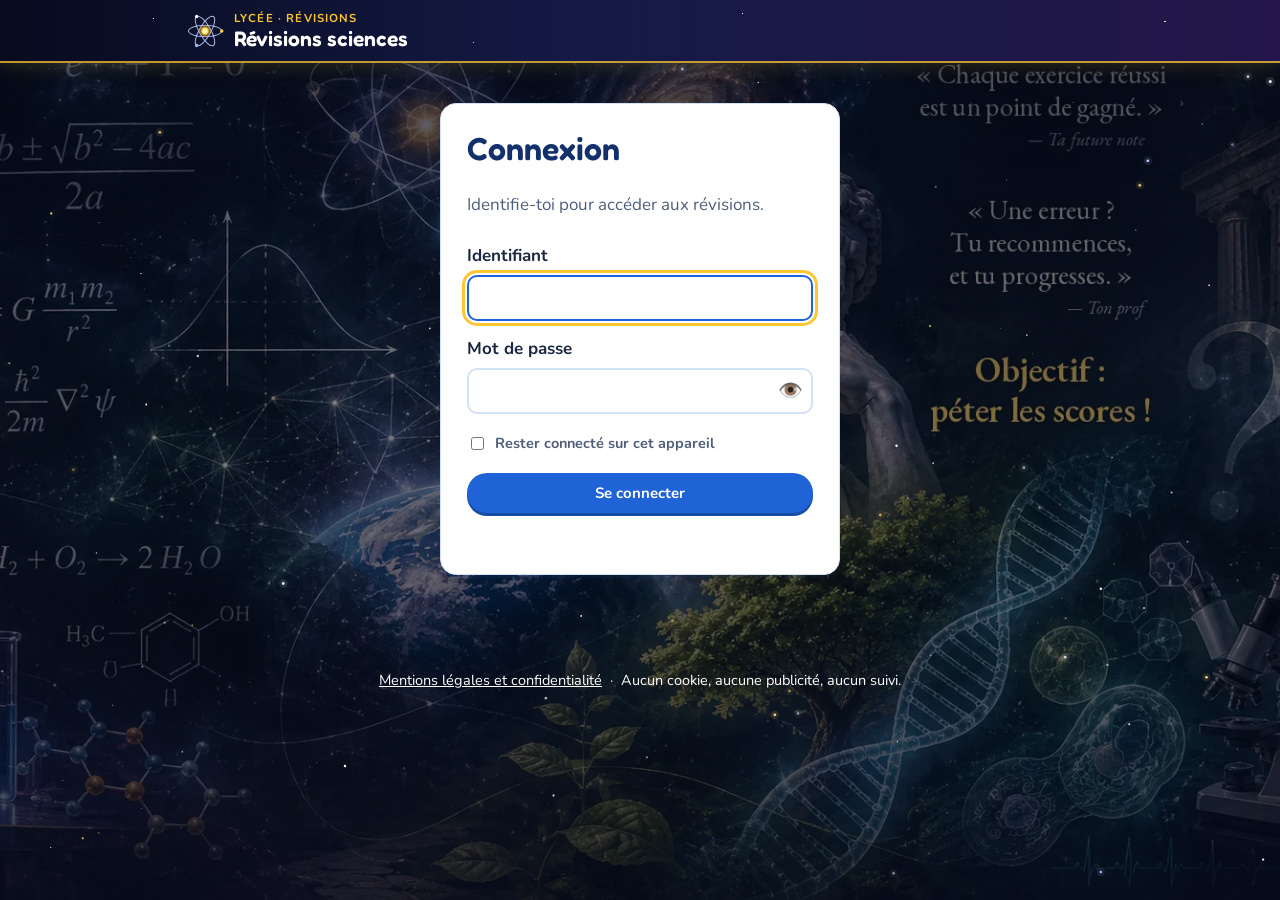
<file: index.html>
<!DOCTYPE html>
<html lang="fr">
<head>
<meta charset="utf-8">
<meta name="viewport" content="width=device-width, initial-scale=1">
<title>14.03.1879 — Révisions sciences</title>
<meta name="description" content="14.03.1879 : révisions de maths, physique-chimie, philosophie et SVT. Cours, exercices corrigés, QCM, textes à trous et flashcards.">
<meta name="robots" content="index,follow">
<link rel="canonical" href="https://kalex440.github.io/14.03.1879/">
<meta property="og:title" content="14.03.1879 — Révisions sciences">
<meta property="og:description" content="Cours, exercices corrigés, QCM et flashcards en maths, physique-chimie, philosophie et SVT.">
<meta property="og:type" content="website">
<link rel="icon" href="data:image/svg+xml,%3Csvg xmlns='http://www.w3.org/2000/svg' viewBox='0 0 100 100'%3E%3Cg fill='none' stroke='%23164ba6' stroke-width='6'%3E%3Cellipse cx='50' cy='50' rx='44' ry='15'/%3E%3Cellipse cx='50' cy='50' rx='44' ry='15' transform='rotate(60 50 50)'/%3E%3Cellipse cx='50' cy='50' rx='44' ry='15' transform='rotate(120 50 50)'/%3E%3C/g%3E%3Ccircle cx='50' cy='50' r='13' fill='%23ffc634'/%3E%3C/svg%3E">
<link rel="stylesheet" href="outils/katex/katex.min.css">
<link rel="stylesheet" href="style.css?v=20261125e">
</head>
<body>
<a class="skip" href="#contenu">Aller au contenu</a>

<header><div class="wrap">
  <a class="brand" href="#">
    <svg class="sunicon" viewBox="0 0 100 100" aria-hidden="true"><defs><radialGradient id="ga1" cx="50%" cy="50%" r="50%"><stop offset="0" stop-color="#fff6c8"/><stop offset=".45" stop-color="#ffc634"/><stop offset="1" stop-color="#ff9d00" stop-opacity="0"/></radialGradient></defs><g fill="none" stroke="#bcd3ff" stroke-width="2.6" opacity=".9"><ellipse cx="50" cy="50" rx="44" ry="15"/><ellipse cx="50" cy="50" rx="44" ry="15" transform="rotate(60 50 50)"/><ellipse cx="50" cy="50" rx="44" ry="15" transform="rotate(120 50 50)"/></g><circle cx="50" cy="50" r="17" fill="url(#ga1)"/><circle cx="50" cy="50" r="7" fill="#fff3b0"/><circle cx="94" cy="50" r="4.5" fill="#ffd34d"/><circle cx="28" cy="88" r="4.5" fill="#8fb8ff"/><circle cx="28" cy="12" r="4.5" fill="#f5f8ff"/></svg>
    <span><small id="brandSmall">Révisions</small><span id="brandTitle">Sciences</span></span>
  </a>
  <nav id="nav" aria-label="Matières"></nav>
</div></header>

<main class="wrap" id="contenu" tabindex="-1">
  <h1>14.03.1879 — Révisions sciences</h1>
  <p class="mut">Chargement… Cours, exercices, QCM et flashcards en maths, physique-chimie, philosophie et SVT.</p>
  <noscript><p>Ce site de révisions a besoin de JavaScript pour s'afficher.</p></noscript>
</main>

<footer><div class="wrap">
  <a href="#mentions">Mentions légales et confidentialité</a>
  <span aria-hidden="true">·</span>
  <span>Aucun cookie, aucune publicité, aucun suivi.</span>
</div></footer>

<script src="outils/marked.js"></script>
<script src="outils/katex/katex.min.js"></script>
<script src="outils/papangue.js?v=20261125e"></script>
<script src="avatar.js?v=20261125e"></script>
<script src="app.js?v=20261125e"></script>
</body>
</html>
</file>
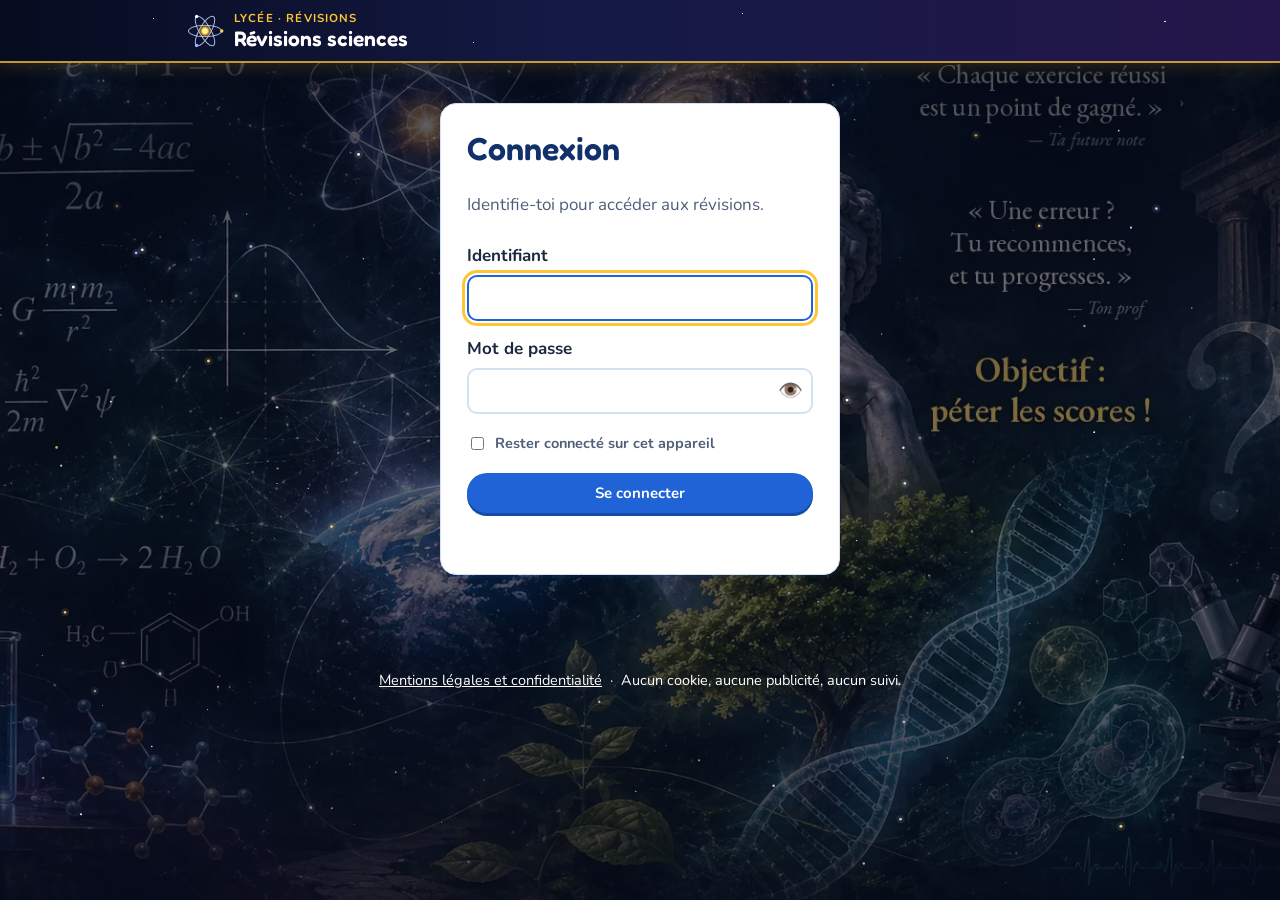
<file: nature-justice/index.html>
<!DOCTYPE html>
<html lang="fr">
<head>
<meta charset="utf-8">
<meta http-equiv="Cache-Control" content="no-cache, no-store, must-revalidate">
<meta http-equiv="Pragma" content="no-cache">
<meta http-equiv="Expires" content="0">
<meta name="viewport" content="width=device-width, initial-scale=1">
<title>La nature et la justice · Philosophie</title>
<script>try{var a=JSON.parse(localStorage.getItem("rs:auth")||"null");if(!(a&&a.ok&&(a.rem||Date.now()-a.t<432e5))){sessionStorage.setItem("rs:retour",location.href);location.replace("../index.html#philosophie")}}catch(e){location.replace("../index.html#philosophie")}</script>
<link rel="stylesheet" href="polices.css">
<link rel="stylesheet" href="style.css?v=20261124g">
<link rel="stylesheet" href="parchemin.css?v=20261123a">
</head>
<body>
<svg width="0" height="0" style="position:absolute">
  <defs>
    <symbol id="sun" viewBox="0 0 100 100"><g stroke="#ffb400" stroke-width="7" stroke-linecap="round"><path d="M50 6v12M50 82v12M6 50h12M82 50h12M19 19l8 8M73 73l8 8M81 19l-8 8M27 73l-8 8"/></g><circle cx="50" cy="50" r="24" fill="#ffd34d" stroke="#ffb400" stroke-width="4"/></symbol>
    <symbol id="leaf" viewBox="0 0 100 100"><path d="M18 82C14 40 44 14 86 14c2 42-24 72-68 68z" fill="#7ccb5e" stroke="#3f8a2e" stroke-width="5" stroke-linejoin="round"/><path d="M22 78C40 58 56 44 74 28" stroke="#3f8a2e" stroke-width="5" fill="none" stroke-linecap="round"/></symbol>
    <symbol id="book" viewBox="0 0 100 100"><path d="M50 24C38 16 22 16 12 20v58c10-4 26-4 38 4 12-8 28-8 38-4V20c-10-4-26-4-38 4z" fill="#e6f0ff" stroke="#1f63d6" stroke-width="5" stroke-linejoin="round"/><path d="M50 24v58" stroke="#1f63d6" stroke-width="5"/></symbol>
    <symbol id="flower" viewBox="0 0 100 100"><path d="M50 60v34" stroke="#3f8a2e" stroke-width="6"/><path d="M50 82c-10-10-22-8-26-4 8 6 18 8 26 4z" fill="#7ccb5e"/><g fill="#5aa0ff" stroke="#1f63d6" stroke-width="3"><circle cx="50" cy="22" r="13"/><circle cx="72" cy="38" r="13"/><circle cx="64" cy="62" r="13"/><circle cx="36" cy="62" r="13"/><circle cx="28" cy="38" r="13"/></g><circle cx="50" cy="44" r="12" fill="#ffd34d" stroke="#ffb400" stroke-width="3"/></symbol>
    <symbol id="seed" viewBox="0 0 20 20"><ellipse cx="10" cy="11" rx="5.5" ry="7.5" fill="#c9925a" stroke="#9c6a3a" stroke-width="1.5" transform="rotate(20 10 11)"/><path d="M10 4c2-3 5-3 6-2-1 3-4 4-6 2z" fill="#7ccb5e"/></symbol>
  </defs>
</svg>

<header><div class="wrap">
  <div class="brand"><svg class="sunicon"><use href="#sun"/></svg><div><small>Révisions sciences · Philosophie</small>La nature et la justice</div></div>
  <nav id="nav">
    <a href="#accueil" data-v="accueil">Accueil</a>
    <div class="ngroup" data-g="apprendre"><button class="nbtn" aria-expanded="false">📖 Apprendre ▾</button><div class="nmenu">
      <a href="#cours" data-v="cours">Cours</a><a href="#flash" data-v="flash">Flashcards</a><a href="#bac" data-v="bac">Sujets de bac</a></div></div>
    <div class="ngroup" data-g="entrainer"><button class="nbtn" aria-expanded="false">✏️ S'entraîner ▾</button><div class="nmenu">
      <a href="#qcm" data-v="qcm">QCM</a><a href="#etudes" data-v="etudes">Études de texte</a><a href="#trous" data-v="trous">Textes à trous</a></div></div>
    <div class="ngroup" data-g="jouer"><button class="nbtn" aria-expanded="false">🎮 Jouer ▾</button><div class="nmenu">
      <a href="#jardin" data-v="jardin">Cartes mentales</a><a href="#mots" data-v="mots">Mots mêlés</a><a href="#direct" data-v="direct">Jouer entre amis</a></div></div>
    <a href="#mes-notes" data-v="mes-notes">Mes notes</a>
    <a href="../index.html#philosophie" class="out">← Révisions sciences</a>
  </nav>
</div></header>

<main class="wrap">

<section id="v-accueil">
  <div class="hero">
    <svg><use href="#flower"/></svg>
    <div><h1>Prêt pour samedi ?</h1><div class="rule"></div></div>
  </div>
  <p>Vérifie que tu maîtrises les notions de <b>nature</b> et de <b>justice</b> : un QCM à points négatifs qui mélange le cours et la vidéo des Bons Profs, puis quatre études de texte de dix questions, avec indices et correction notée.</p>
  <div class="card">
    <h3 style="margin-top:0">Ton prénom (ou pseudo)</h3>
    <p class="note" style="margin-top:0">Il apparaît dans le récapitulatif de tes notes envoyé à Kendji.</p>
    <details class="privacy"><summary>🔒 Tes données : ce qui est envoyé, et à qui</summary>
      <p>Quand tu as terminé les 4 modules, <b>si tu cliques sur « Envoyer à Kendji »</b>, le site lui envoie (ton assistant d'éducation), par mail, ton <b>prénom ou pseudo</b> et tes <b>notes</b>. L'envoi passe par le service FormSubmit. Rien d'autre n'est collecté : ni nom de famille, ni adresse, ni téléphone.</p>
      <p>Tes notes et ta progression restent sur ton appareil. Tu peux utiliser un pseudo si tu ne veux pas donner ton prénom, et demander à Kendji de supprimer ton mail.</p>
    </details>
    <div class="row"><input type="text" id="pseudo" maxlength="40" placeholder="Ex. : Léa, terminale 3" style="max-width:340px"><span id="pseudoOk" class="note"></span></div>
  </div>
  <div class="grid2">
    <a class="tile" href="#cours"><svg class="ic"><use href="#book"/></svg><b>Le cours en résumé</b><p class="mut" style="margin:6px 0 0">À lire en premier : le cours illustré de schémas, et les références pour la dissertation.</p></a>
    <a class="tile" href="#qcm"><svg class="ic"><use href="#sun"/></svg><b>QCM progressif — 43 questions</b><p class="mut" style="margin:6px 0 0">3 niveaux, de facile à difficile, nature et justice. +1 bonne réponse, −0,5 erreur, 0 si tu passes. Note sur 20.</p></a>
    <a class="tile" href="#etudes"><svg class="ic"><use href="#book"/></svg><b>4 études de texte</b><p class="mut" style="margin:6px 0 0">Pascal, Rousseau (×2), Montesquieu. 10 questions chacune, avec indices et reformulations.</p></a>
    <a class="tile" href="#trous"><svg class="ic"><use href="#seed"/></svg><b>7 textes à trous</b><p class="mut" style="margin:6px 0 0">Complète le cours avec la banque de mots. Points négatifs en cas d'erreur.</p></a>
    <a class="tile" href="#jardin"><svg class="ic"><use href="#flower"/></svg><b>Le jardin des idées</b><p class="mut" style="margin:6px 0 0">4 cartes mentales à faire fleurir, en jeu chronométré.</p></a>
    <a class="tile" href="#flash"><svg class="ic"><use href="#leaf"/></svg><b>30 flashcards</b><p class="mut" style="margin:6px 0 0">Définitions, auteurs et thèses à retourner, avec suivi de ce que tu connais.</p></a>
    <a class="tile" href="#mots"><svg class="ic"><use href="#seed"/></svg><b>Mots mêlés</b><p class="mut" style="margin:6px 0 0">14 mots cachés, chacun expliqué en lien avec la nature et la justice.</p></a>
    <a class="tile" href="#bac"><svg class="ic"><use href="#book"/></svg><b>Sujets de bac corrigés</b><p class="mut" style="margin:6px 0 0">3 sujets avec correction détaillée et moyens mnémotechniques.</p></a>
    <a class="tile" href="#direct"><svg class="ic"><use href="#sun"/></svg><b>Jouer entre amis</b><p class="mut" style="margin:6px 0 0">Invite tes amis par lien : quiz en coop ou en individuel, avec classement.</p></a>
  </div>
  <div class="card" id="saveInfo"></div>
</section>

<section id="v-cours" class="hide">
  <h1>Le cours en résumé</h1>
  <div class="rule"></div>
  <p class="mut">Tout ce qu'il faut savoir sur la nature et la justice, avec des schémas pour mémoriser, puis une boîte à références (citations, exemples, plans types) pour la dissertation. Lis-le avant de te tester !</p>
  <div id="cBody"></div>
</section>

<section id="v-qcm" class="hide">
  <h1>QCM : la nature et la justice</h1>
  <div class="rule"></div>
  <p class="mut">43 questions en 3 niveaux de difficulté : le cours sur la nature et la justice, et la vidéo des Bons Profs (marquée 📺). Chaque niveau se débloque quand le précédent est terminé. Barème : <b>+1</b> par bonne réponse, <b>−0,5</b> par erreur, <b>0</b> si tu choisis « Je ne sais pas ». Ton total est ramené sur 20.</p>
  <p class="note">La vidéo : <a href="https://www.youtube.com/watch?v=zZVCdOawe2E" target="_blank" rel="noopener">La nature — Philosophie — Terminale (Les Bons Profs)</a></p>
  <div class="scorebar"><div><span class="note">Note</span><div class="big" id="qScore">0 / 20</div></div><div class="bar"><i id="qBar"></i></div><div class="note" id="qProg"></div><button class="btn alt sm" id="qReset">Recommencer</button></div>
  <div id="qList"></div>
  <div id="qEnd" class="card hide"></div>
</section>

<section id="v-etudes" class="hide">
  <h1>Études de texte</h1>
  <div class="rule"></div>
  <p class="mut">Lis le texte, rédige tes réponses aux 10 questions, puis clique sur « Corriger ». Chaque question vaut 5 points, répartis entre les éléments attendus ; le total est ramené sur 20. Les indices ne retirent pas de points : sers-t'en.</p>
  <div class="grid2" id="eTiles"></div>
  <div id="eBody"></div>
</section>

<section id="v-trous" class="hide">
  <h1>Textes à trous</h1>
  <div class="rule"></div>
  <p class="mut">7 textes de cours à compléter avec la banque de mots. Attention aux pièges : <b>+1</b> par bonne réponse, <b>−0,5</b> par erreur, <b>0</b> si tu laisses vide. Note sur 20.</p>
  <div class="grid2" id="tTiles"></div>
  <div id="tBody"></div>
</section>

<section id="v-jardin" class="hide">
  <h1>Le jardin des idées</h1>
  <div class="rule"></div>
  <p class="mut">Complète les cartes mentales en plantant la bonne graine dans chaque bourgeon, avant le coucher du soleil. Une erreur te coûte une goutte d'eau et un demi-point.</p>
  <div class="grid2" id="jTiles"></div>
  <div id="jBody"></div>
</section>

<section id="v-flash" class="hide">
  <h1>Flashcards</h1>
  <div class="rule"></div>
  <p class="mut">30 cartes pour mémoriser définitions, auteurs et thèses. Touche une carte pour la retourner, puis indique si tu savais la réponse : les cartes « à revoir » reviennent jusqu'à ce que tu les connaisses.</p>
  <div id="fBody"></div>
</section>

<section id="v-mots" class="hide">
  <h1>Mots mêlés</h1>
  <div class="rule"></div>
  <p class="mut">Retrouve les 14 mots cachés. Pour chaque mot trouvé, une explication montre son lien avec la nature et la justice.</p>
  <div id="mBody"></div>
</section>

<section id="v-bac" class="hide">
  <h1>Sujets de bac corrigés</h1>
  <div class="rule"></div>
  <p class="mut">3 sujets type bac (2 dissertations, 1 explication de texte) avec une correction détaillée, puis des moyens mnémotechniques pour retenir les concepts.</p>
  <div id="bBody"></div>
</section>

<section id="v-direct" class="hide">
  <h1>Jouer entre amis</h1>
  <div class="rule"></div>
  <p class="mut">Crée un salon, invite tes amis avec un lien, et répondez ensemble aux questions, chacun sur son téléphone : en <b>coop</b> (une seule équipe) ou en <b>individuel</b> (avec classement).</p>
  <div id="lBody"></div>
</section>

<section id="v-mes-notes" class="hide">
  <h1>Mes notes</h1>
  <div class="rule"></div>
  <div id="myNotes"></div>
</section>


</main>
<script src="data.js?v=20261124g"></script>
<script src="data2.js?v=20261124g"></script>
<script src="data3.js?v=20261124g"></script>
<script src="chapitre.js?v=20261124g"></script>
<script src="app.js?v=20261124g"></script>
<script src="trous.js?v=20261124g"></script>
<script src="jardin.js?v=20261124g"></script>
<script src="live.js?v=20261124g"></script>
<script src="cours.js?v=20261124g"></script>
<script src="flash.js?v=20261124g"></script>
<script src="mots.js?v=20261124g"></script>
<script src="bac.js?v=20261124g"></script>
<script src="papangue.js?v=20261124g"></script>
</body>
</html>
</file>
<file: style.css>
/* ===== Révisions sciences : thème « ciel et pelouse » ===== */
/* Polices hébergées sur le site (aucun appel à Google) — licence SIL OFL */
@font-face{font-family:"Fredoka";font-weight:500;font-display:swap;src:url(polices/fredoka-latin-500-normal.woff2) format("woff2")}
@font-face{font-family:"Fredoka";font-weight:600;font-display:swap;src:url(polices/fredoka-latin-600-normal.woff2) format("woff2")}
@font-face{font-family:"Nunito";font-weight:400;font-display:swap;src:url(polices/nunito-latin-400-normal.woff2) format("woff2")}
@font-face{font-family:"Nunito";font-weight:700;font-display:swap;src:url(polices/nunito-latin-700-normal.woff2) format("woff2")}
@font-face{font-family:"Nunito";font-weight:800;font-display:swap;src:url(polices/nunito-latin-800-normal.woff2) format("woff2")}

:root{
  --sky1:#bfe0ff; --sky2:#eef7ff; --blue:#1f63d6; --blue-d:#164ba6; --navy:#12306b;
  --sun:#ffc634; --grass1:#7ccb5e; --grass2:#68b84b; --grass-d:#3f8a2e;
  --ink:#1b2840; --mut:#4f5f7a; --line:#d3e1f5; --ok:#23793a; --ok-l:#e5f6e7; --ko:#b83232; --ko-l:#fdeaea;
  --c:var(--blue);
}
*{box-sizing:border-box}
html,body{margin:0}
body{min-height:100vh;color:var(--ink);font:17px/1.6 "Nunito",system-ui,sans-serif;
  background:#f4f6fb;padding-bottom:40px;position:relative}
.wrap{max-width:940px;margin:0 auto;padding:0 16px;position:relative;z-index:1}
main.wrap{z-index:2;outline:none;min-height:60vh}
h1,h2,h3{font-family:"Fredoka","Nunito",sans-serif;color:var(--navy);line-height:1.2;font-weight:600}
h1{font-size:32px;margin:22px 0 4px} h2{font-size:23px;margin:20px 0 8px} h3{font-size:19px;margin:16px 0 6px}
a{color:var(--blue-d)}
.mut{color:var(--mut)} .note{font-size:14.5px;color:var(--mut)} .hide{display:none!important}
.skip{position:absolute;left:-999px;top:8px;background:#fff;padding:8px 14px;border-radius:8px;z-index:99}
.skip:focus{left:8px}
:focus-visible{outline:3px solid var(--sun);outline-offset:2px}

/* En-tête */
header{color:#fff;position:relative;z-index:3;border-bottom:2px solid rgba(255,198,52,.75);box-shadow:0 2px 18px rgba(255,198,52,.18);
  background:radial-gradient(1px 1px at 12% 30%,#fff 50%,transparent 51%),radial-gradient(1px 1px at 37% 70%,#cfe0ff 50%,transparent 51%),radial-gradient(1.5px 1.5px at 58% 22%,#fff 50%,transparent 51%),radial-gradient(1px 1px at 76% 64%,#fff 50%,transparent 51%),radial-gradient(1.5px 1.5px at 91% 35%,#ffe9a8 50%,transparent 51%),radial-gradient(1px 1px at 24% 82%,#fff 50%,transparent 51%),
  linear-gradient(90deg,#070b1f 0,#141a45 45%,#24164a 100%)}
header .wrap{display:flex;align-items:center;justify-content:space-between;gap:10px;padding-top:10px;padding-bottom:10px;flex-wrap:wrap}
.brand{display:flex;align-items:center;gap:10px;font:600 21px "Fredoka",sans-serif;color:#fff;text-decoration:none}
.brand small{display:block;font:700 11.5px "Nunito";letter-spacing:.1em;text-transform:uppercase;color:var(--sun)}
.sunicon{width:38px;height:38px;flex:none}
#nav{display:flex;gap:4px;flex-wrap:wrap}
#nav a{color:#fff;text-decoration:none;padding:7px 12px;border-radius:99px;font-weight:700;font-size:14.5px}
#nav a:hover{background:rgba(255,255,255,.18)}
#nav a.on{background:#ffc634;color:#12162e}

/* Clôture sous les titres */
.rule{height:4px;margin:8px 0 18px;max-width:260px;border-radius:2px;background:linear-gradient(90deg,var(--c),rgba(255,255,255,0))}

.hero{display:flex;gap:16px;align-items:center}
.hero svg{flex:none;width:96px;height:96px}
.intro{font-size:17.5px}

/* Les 4 matières */
.matieres{display:grid;grid-template-columns:repeat(auto-fit,minmax(200px,1fr));gap:16px;margin:18px 0 10px}
.matiere{background:#fff;border:2px solid var(--line);border-top:8px solid var(--c);border-radius:18px;padding:18px;text-decoration:none;color:inherit;display:flex;flex-direction:column;gap:6px;transition:.15s;box-shadow:0 4px 0 rgba(31,99,214,.08)}
.matiere:hover{transform:translateY(-3px);border-color:var(--c)}
.matiere .mic{font-size:44px;line-height:1}
.matiere b{font:600 22px "Fredoka",sans-serif;color:var(--c)}
.badge{align-self:flex-start;margin-top:auto;background:var(--c);color:#fff;border-radius:99px;padding:2px 12px;font-size:13.5px;font-weight:800}
.tmat{color:var(--c)}

.card{background:#fff;border:1px solid var(--line);border-radius:16px;padding:18px;margin:14px 0;box-shadow:0 3px 0 rgba(31,99,214,.08)}
.grid2{display:grid;grid-template-columns:repeat(auto-fit,minmax(260px,1fr));gap:14px}
.tile{background:#fff;border:1.5px solid var(--line);border-left:6px solid var(--c);border-radius:16px;padding:16px;text-decoration:none;color:inherit;display:block;transition:.12s;box-shadow:0 3px 0 rgba(31,99,214,.08)}
.tile:hover{border-color:var(--c);transform:translateY(-2px)}
.tile b{font:600 19px "Fredoka",sans-serif;color:var(--navy);display:block}
.tile p{margin:6px 0 0}
.tile.err{border-left-color:var(--ko)}
.niv{display:inline-block;font-size:12.5px;font-weight:800;text-transform:uppercase;letter-spacing:.06em;color:var(--c);margin-bottom:2px}
.fil{font-size:14.5px;margin-top:16px;color:var(--mut)} .fil a{color:var(--blue-d)}

/* Onglets du chapitre */
.tabs{display:flex;gap:6px;flex-wrap:wrap;margin-bottom:4px}
.tabs button{font:700 15px "Nunito";border:2px solid var(--c);background:#fff;color:var(--navy);border-radius:99px;padding:8px 16px;cursor:pointer}
.tabs button[aria-selected=true]{background:var(--c);color:#fff}
#panneau{outline:none}

/* Cours */
.cours h2{border-bottom:3px solid var(--line);padding-bottom:4px}
.cours img{max-width:100%;height:auto;border-radius:10px}
.cours blockquote{margin:12px 0;padding:10px 14px;background:#fff6d6;border-left:5px solid var(--sun);border-radius:8px}
.cours table{border-collapse:collapse;width:100%;display:block;overflow-x:auto}
.cours th,.cours td{border:1px solid var(--line);padding:6px 10px;text-align:left}
.cours th{background:#e6f0ff}
code{background:#eef3fb;padding:1px 5px;border-radius:5px;font-size:.92em}
.katex-display{overflow-x:auto;overflow-y:hidden;padding:4px 0}
details{margin-top:10px}
summary{cursor:pointer;font-weight:800;color:var(--blue-d)}
.corr{background:var(--ok-l);border-radius:10px;padding:4px 14px;margin-top:8px}

/* Boutons */
.btn{display:inline-block;border:none;background:var(--blue);color:#fff;border-radius:99px;padding:10px 20px;font:700 15px "Nunito";cursor:pointer;text-decoration:none;box-shadow:0 3px 0 var(--blue-d)}
.btn.alt{background:#fff;color:var(--blue-d);border:1.5px solid var(--blue);box-shadow:0 3px 0 var(--line)}
.btn.sm{padding:6px 13px;font-size:14px}

/* QCM */
.scorebar{display:flex;gap:14px;align-items:center;flex-wrap:wrap;justify-content:space-between}
fieldset.q{border:1px solid var(--line)}
fieldset.q legend{float:left;width:100%;padding:0;font-weight:700;margin-bottom:10px}
.num{color:var(--c);font-weight:800}
.opts{clear:both;display:grid;gap:8px}
.opt{font:600 16px "Nunito";text-align:left;background:#f6f9ff;border:2px solid var(--line);border-radius:12px;padding:10px 14px;cursor:pointer;color:var(--ink)}
.opt:hover:not(:disabled){border-color:var(--c)}
.opt:disabled{cursor:default}
.opt.ok{background:var(--ok-l);border-color:var(--ok)} .opt.ok::before{content:"✔ ";color:var(--ok)}
.opt.ko{background:var(--ko-l);border-color:var(--ko)} .opt.ko::before{content:"✘ ";color:var(--ko)}
.fb p{margin:10px 0 0}

/* Flashcards */
.cartes{display:grid;grid-template-columns:repeat(auto-fill,minmax(220px,1fr));gap:14px}
.carte{display:flex;flex-direction:column;gap:6px}
.face{min-height:140px;border:2px solid var(--c);border-radius:16px;background:#fff;font:700 16.5px "Nunito";color:var(--navy);padding:14px;cursor:pointer;display:flex;align-items:center;justify-content:center;text-align:center;box-shadow:0 3px 0 rgba(31,99,214,.1)}
.face .verso{display:none;font-weight:600;color:var(--ink)}
.face.tourne{background:#fff6d6;border-color:var(--sun)}
.face.tourne .recto{display:none} .face.tourne .verso{display:block}
.carte.sue .face{border-style:dashed;opacity:.75}

footer{position:relative;z-index:2;text-align:center;font-size:14.5px;padding:26px 0 6px}
footer .wrap{display:flex;gap:8px;justify-content:center;flex-wrap:wrap}

/* Le papangue qui survole l'accueil */
.papangue{position:fixed;left:0;top:0;z-index:0;pointer-events:none;opacity:0;transition:opacity .8s;will-change:transform;filter:drop-shadow(0 8px 6px rgba(18,48,107,.18))}
.papangue.show{opacity:1}
.papangue svg{display:block;pointer-events:auto;cursor:pointer}
.papangue .wing{transform-box:view-box}
.papangue .wing.front{transform-origin:90px 50px;animation:flapF .55s ease-in-out infinite}
.papangue .wing.back{transform-origin:66px 48px;animation:flapB .55s ease-in-out infinite}
.papangue.glide .wing{animation:none}
.papangue.glide .wing.front{transform:scaleY(.9)}
@keyframes flapF{0%,100%{transform:scaleY(1)}50%{transform:scaleY(-.55)}}
@keyframes flapB{0%,100%{transform:scaleY(1)}50%{transform:scaleY(-.45)}}
.papangue.loop svg{animation:looping .9s ease-in-out}
@keyframes looping{to{transform:rotate(-360deg)}}

@media (max-width:560px){h1{font-size:26px}.hero svg{width:64px;height:64px}.papangue svg{width:96px;height:60px}.matieres{grid-template-columns:1fr 1fr;gap:10px}.matiere{padding:14px}.matiere .mic{font-size:34px}.matiere b{font-size:19px}}
@media (prefers-reduced-motion:reduce){*,body::before{transition:none!important;animation:none!important}}

/* Image de fond de l'accueil (réglée par la ligne « fond: » de contenu/accueil.md) */
body.avec-fond{background:#0b1024}
body.avec-fond::before{content:"";position:fixed;inset:0;z-index:0;pointer-events:none;
  background:linear-gradient(180deg,rgba(6,10,28,.72) 0,rgba(6,10,28,.5) 45%,rgba(6,10,28,.78) 100%),var(--fond) 85% center/cover no-repeat}
body.avec-fond::after{display:none}
body.avec-fond main h1,body.avec-fond .intro,body.avec-fond footer,body.avec-fond footer a{color:#fff}
body.avec-fond .intro{text-shadow:0 1px 3px rgba(0,0,0,.8)}
body.avec-fond .intro b,body.avec-fond .intro strong{color:#ffd34d}
body.avec-fond .matiere{box-shadow:0 8px 24px rgba(0,0,0,.35)}

/* Atome de l'accueil (assorti à l'image de fond) */
.hero .atome{animation:tourne 40s linear infinite}
@keyframes tourne{to{transform:rotate(360deg)}}
body.avec-fond .rule{height:3px;margin:10px 0 18px;background:linear-gradient(90deg,#ffc634,rgba(255,198,52,.15));border-radius:2px}

/* Page de connexion */
.login{max-width:400px;margin:40px auto;display:flex;flex-direction:column;gap:6px;padding:26px}
.login h1{margin:0}
.login label{font-weight:700}
.login input[type=text],.login input[type=password]{font:16px "Nunito";padding:10px 12px;border:2px solid var(--line);border-radius:10px;width:100%;margin-bottom:8px}
.login input:focus{border-color:var(--blue)}
.pw{position:relative}.pw input{padding-right:46px!important}
.eye{position:absolute;right:6px;top:6px;border:none;background:none;font-size:20px;cursor:pointer;padding:4px}
.rem{display:flex;gap:8px;align-items:center;margin:4px 0 12px;font-weight:600!important}
.lerr{color:var(--ko);font-weight:700;min-height:1.2em;margin:8px 0 0;text-align:center}
#nav a.out{border:1.5px solid rgba(255,255,255,.5)}
#nav[hidden]{display:none}
body.avec-fond .login h1{color:var(--navy)}

/* ===== Accueil animé ===== */
canvas.ciel{position:fixed;inset:0;z-index:0;pointer-events:none}
body.avec-fond::before{animation:zoomlent 45s ease-in-out infinite alternate;transform-origin:70% 40%}
@keyframes zoomlent{from{transform:scale(1)}to{transform:scale(1.12) translate(-1.5%,1%)}}
body.avec-fond .hero,body.avec-fond .intro{animation:apparait .9s ease-out both}
body.avec-fond .intro{animation-delay:.15s}
body.avec-fond .matiere{animation:monte .7s cubic-bezier(.2,.8,.3,1.2) both;animation-delay:calc(.35s + var(--i,0) * .12s)}
body.avec-fond .matiere:hover{transform:translateY(-6px) scale(1.02);box-shadow:0 0 0 2px var(--c),0 12px 30px rgba(255,198,52,.25)}
body.avec-fond .matiere .mic{display:inline-block;transition:transform .3s}
body.avec-fond .matiere:hover .mic{transform:rotate(-8deg) scale(1.15)}
body.avec-fond .intro p:last-child strong{display:inline-block;animation:brille 2.6s ease-in-out infinite}
@keyframes apparait{from{opacity:0;transform:translateY(12px)}to{opacity:1;transform:none}}
@keyframes monte{from{opacity:0;transform:translateY(30px) scale(.95)}to{opacity:1;transform:none}}
@keyframes brille{0%,100%{text-shadow:0 0 4px rgba(255,198,52,.3)}50%{text-shadow:0 0 14px rgba(255,198,52,.9),0 0 2px #fff}}
.sunicon{animation:tourne 30s linear infinite}
@media (prefers-reduced-motion:reduce){canvas.ciel{display:none}}

/* Affiche en haut d'une matière (contenu/<matiere>/presentation.md) */
.affiche{max-width:420px;margin:18px auto 26px;background:#fbfbf9;border:12px solid #15161a;border-radius:4px;padding:34px 26px;text-align:center;
  font:500 30px/1.25 "Fredoka",sans-serif;text-transform:uppercase;letter-spacing:.04em;color:#15161a;box-shadow:0 14px 30px rgba(18,48,107,.25);transform:rotate(-1.2deg)}
.affiche p{margin:.35em 0}
.affiche h2,.affiche h1{font-size:46px;margin:0 0 .3em;color:#15161a}
.affiche del{text-decoration:none;position:relative;color:#4a4b52;display:inline-block}
.affiche del::after{content:"";position:absolute;left:-6%;right:-6%;top:52%;height:3px;background:#15161a;border-radius:2px;transform:rotate(-3deg)}
.affiche del::before{content:"";position:absolute;left:-3%;right:-8%;top:60%;height:2px;background:#15161a;transform:rotate(2deg)}
.affiche strong{color:var(--c);font-weight:600}
@media (max-width:560px){.affiche{font-size:23px;border-width:9px}.affiche h2{font-size:36px}}

/* Présentation libre d'une matière (style: libre) */
.presentation{margin:16px 0 22px}
.presentation h3{text-align:center;color:var(--c);font-size:21px}
.scene-pc svg{display:block;width:100%;height:auto;border-radius:18px;box-shadow:0 14px 30px rgba(18,48,107,.3)}
.pc-flotte{animation:flotte 6s ease-in-out infinite}
.pc-flotte.f2{animation-duration:7.5s;animation-delay:-2s}
.pc-flotte.f3{animation-duration:9s;animation-delay:-4s;opacity:.85}
.pc-atome{animation:pcrot 14s linear infinite}
.pc-onde{stroke-dasharray:900;animation:pconde 5s ease-in-out infinite alternate}
.pc-etoiles circle{animation:pcscint 3s ease-in-out infinite alternate}
.pc-etoiles circle:nth-child(2n){animation-delay:-1.5s}
@keyframes flotte{0%,100%{transform:translateY(0)}50%{transform:translateY(-12px)}}
@keyframes pcrot{from{transform:translate(420px,110px) rotate(0)}to{transform:translate(420px,110px) rotate(360deg)}}
@keyframes pconde{from{stroke-dashoffset:900}to{stroke-dashoffset:0}}
@keyframes pcscint{from{opacity:.2}to{opacity:1}}

/* ===== Décor de chaque matière (fichiers dans themes/) ===== */
body[data-matiere]{background-attachment:fixed}
body[data-matiere=maths]{background:url(themes/maths.svg),radial-gradient(ellipse at 50% 30%,#2c3d3a 0,#18221f 70%) fixed}
body[data-matiere=physique-chimie]{background:url(themes/physique-chimie.svg),linear-gradient(160deg,#120f2a 0,#22174a 55%,#0d1430 100%) fixed}
body[data-matiere=philosophie]{background:url(themes/philosophie.svg),radial-gradient(ellipse at 50% 20%,#fbf5e8 0,#efe3c8 60%,#e3d3b0 100%) fixed}
body[data-matiere=svt]{background:url(themes/svt.svg),linear-gradient(170deg,#0e2a1b 0,#174a2e 60%,#0b2216 100%) fixed}
/* textes lisibles sur les décors sombres */
body.sombre main,body.sombre footer,body.sombre .fil,body.sombre .fil a,body.sombre footer a{color:#e8eef8}
body.sombre main h1.tmat{color:#fff}
body.sombre main>.mut,body.sombre .presentation h3{color:#dbe4f3}
body.sombre main>div>.niv,body.sombre main>.niv{color:#ffd34d}
body.sombre .rule{background:linear-gradient(90deg,#ffc634,rgba(255,198,52,0))}
body.sombre .carte .note{color:#dbe4f3}
body.sombre .card,body.sombre .tile,body.sombre .face,body.sombre .opt{color:var(--ink)}
body.sombre .tabs button{box-shadow:0 2px 10px rgba(0,0,0,.25)}
body[data-matiere=philosophie] .card,body[data-matiere=philosophie] .tile{background:#fffdf7}
.presentation .nj{padding:22px}
.presentation .nj h2{margin-top:0;display:flex;gap:10px;align-items:baseline;flex-wrap:wrap}
.presentation .nj .tile b{font-size:17.5px}

/* Bouton et formulaire « Ajouter un chapitre » (mode prof) */
.tile.ajout{border:2px dashed var(--c);background:rgba(255,255,255,.85);text-align:left;font:inherit;cursor:pointer}
.ajoutf{display:flex;flex-direction:column;gap:6px;max-width:620px}
.ajoutf label{font-weight:700}
.ajoutf input{font:16px "Nunito";padding:10px 12px;border:2px solid var(--line);border-radius:10px}
.ajoutf .btn{align-self:flex-start;margin-top:8px}
.etapes{padding-left:0;list-style:none}.etapes li{margin:12px 0}
.presentation-chap .tile{border-left:6px solid var(--c)}

/* Textes à trous */
.banque{display:flex;flex-wrap:wrap;gap:6px;margin:0 0 10px}
.mot{background:#efe8fb;border:1.5px solid var(--c,#6d3fc0);border-radius:99px;padding:2px 12px;font-weight:700;font-size:15px;color:#2b1d55}
.tt{line-height:2.2}
.tt select{font:600 15px "Nunito";padding:3px 6px;border:2px solid var(--line);border-radius:8px;background:#fff;color:var(--ink);max-width:170px}
.tt select.ok{background:var(--ok-l);border-color:var(--ok)}.tt select.ko{background:var(--ko-l);border-color:var(--ko)}
.corrige{color:var(--ok);font-weight:700;font-size:14px}
.res{margin:10px 0 0}

/* menu chapitre philo (style nature-justice) */
.menuchap{display:flex;gap:4px;flex-wrap:wrap;align-items:center;background:linear-gradient(90deg,#1f4fb8,#1b3f9a);border-radius:16px;padding:8px 10px;margin:6px 0 10px;position:relative;z-index:5}
.menuchap>a,.menuchap .nbtn{font:700 15px "Nunito";color:#fff;background:none;border:0;border-radius:99px;padding:8px 14px;cursor:pointer;text-decoration:none}
.menuchap>a:first-child{background:#fff;color:#1b3f9a}
.menuchap>a:hover,.menuchap .nbtn:hover{background:rgba(255,255,255,.2)}
.menuchap>a:first-child:hover{background:#eef3ff}
.menuchap .actif>.nbtn{background:rgba(255,255,255,.25)}
.menuchap .ngroup{position:relative}
.menuchap .nmenu{display:none;position:absolute;top:calc(100% + 6px);left:0;min-width:190px;background:#fff;border:2px solid #1f63d6;border-radius:14px;padding:6px;box-shadow:0 12px 30px rgba(18,48,107,.25);z-index:60;flex-direction:column;gap:2px}
.menuchap .ngroup.open .nmenu{display:flex}
.menuchap .nmenu button{font:700 15px "Nunito";text-align:left;color:#12306b;background:none;border:0;border-radius:10px;padding:9px 12px;cursor:pointer}
.menuchap .nmenu button:hover{background:#e6f0ff}
.menuchap .nmenu button[aria-selected=true]{background:#1f63d6;color:#fff}
.menuchap .nmenu a{font:700 15px "Nunito";color:#12306b;text-decoration:none;border-radius:10px;padding:9px 12px}.menuchap .nmenu a:hover{background:#e6f0ff}

/* profil / avatar / bilan */
.profil{max-width:640px}.avatars{display:grid;grid-template-columns:repeat(auto-fill,minmax(56px,1fr));gap:8px;margin:10px 0}
.av{font-size:30px;line-height:1;padding:10px 0;border:2px solid #c8d4f0;border-radius:14px;background:#fff;cursor:pointer}
.av.on{border-color:#1f63d6;background:#e6f0ff;box-shadow:0 0 0 3px #bcd3ff}
.profil input{width:100%;max-width:320px;display:block;margin:4px 0 10px}
table.notes{border-collapse:collapse;width:100%;font-size:15px}table.notes th,table.notes td{text-align:left;padding:6px 8px;border-bottom:1px solid #d9e2f5}
.erreurs{padding-left:20px}.erreurs li{margin:6px 0}
#navProfil{white-space:nowrap}

.onlyprint{display:none}.eleve{margin:8px 0;break-inside:avoid}
@media print{header,footer,#nav,.skip,.noprint,#bIn,#bGo,.card:has(#bIn),canvas{display:none!important}body{background:#fff!important;color:#000!important}.onlyprint{display:block}.card{box-shadow:none!important;border:0!important;background:#fff!important}main{max-width:none!important}}

table.bilan{border-collapse:collapse;width:100%;font-size:15px}table.bilan th{text-align:left;padding:6px 8px;border-bottom:2px solid #1f63d6;color:#12306b}
table.bilan td{padding:8px;border-bottom:1px solid #d9e2f5;vertical-align:top}
.barre{display:inline-block;width:70px;height:9px;background:#e3eaf8;border-radius:9px;vertical-align:middle;overflow:hidden}.barre i{display:block;height:100%;background:#e2453c;border-radius:9px}
@media print{.barre{border:1px solid #999}.barre i{background:#555!important;-webkit-print-color-adjust:exact;print-color-adjust:exact}}
.bilan-rapport h3{margin:18px 0 6px}

/* créateur d'avatar */
.creator{display:flex;gap:20px;flex-wrap:wrap;align-items:flex-start;margin:10px 0}.apercu{flex:0 0 auto;border-radius:26px;box-shadow:0 6px 18px rgba(18,48,107,.2);line-height:0}
.creator .opts{flex:1 1 260px;display:flex;flex-direction:column;gap:6px}.optav{border:0;padding:0;margin:0}.optav legend{font:700 13px "Nunito";color:#4a5a82;padding:0;margin-bottom:3px}
.rang{display:flex;flex-wrap:wrap;gap:6px}
.sw{width:30px;height:30px;border-radius:50%;border:3px solid #fff;background:var(--sw);box-shadow:0 0 0 1.5px #9aa9cc;cursor:pointer;padding:0}
.sw[aria-pressed=true]{box-shadow:0 0 0 3px #1f63d6}
.fm{font:700 13px "Nunito";border:2px solid #c8d4f0;background:#fff;color:#12306b;border-radius:99px;padding:5px 11px;cursor:pointer}
.fm[aria-pressed=true]{background:#1f63d6;border-color:#1f63d6;color:#fff}
.sw:focus-visible,.fm:focus-visible{outline:3px solid #ffc634;outline-offset:2px}
.navav{display:inline-block;vertical-align:middle;line-height:0;margin-right:2px}.navav .avsvg{border-radius:7px}
.creator .opts .btn{align-self:flex-start}
</file>
<file: nature-justice/polices.css>
@font-face{font-family:"Fredoka";font-weight:500;font-display:swap;src:url(../polices/fredoka-latin-500-normal.woff2) format("woff2")}
@font-face{font-family:"Fredoka";font-weight:600;font-display:swap;src:url(../polices/fredoka-latin-600-normal.woff2) format("woff2")}
@font-face{font-family:"Nunito";font-weight:400;font-display:swap;src:url(../polices/nunito-latin-400-normal.woff2) format("woff2")}
@font-face{font-family:"Nunito";font-weight:600;font-display:swap;src:url(../polices/nunito-latin-600-normal.woff2) format("woff2")}
@font-face{font-family:"Nunito";font-weight:700;font-display:swap;src:url(../polices/nunito-latin-700-normal.woff2) format("woff2")}
@font-face{font-family:"Nunito";font-weight:800;font-display:swap;src:url(../polices/nunito-latin-800-normal.woff2) format("woff2")}
@font-face{font-family:"Lora";font-weight:400;font-style:normal;font-display:swap;src:url(../polices/lora-latin-400-normal.woff2) format("woff2")}
@font-face{font-family:"Lora";font-weight:400;font-style:italic;font-display:swap;src:url(../polices/lora-latin-400-italic.woff2) format("woff2")}
</file>
<file: nature-justice/style.css>
/* Thème « jardin » : ciel bleu, pelouse, clôture — 25.05.1976 */
:root{
  --sky1:#bfe0ff; --sky2:#eef7ff; --blue:#1f63d6; --blue-d:#164ba6; --blue-l:#e6f0ff; --navy:#12306b;
  --sun:#ffc634; --sun-l:#fff6d6; --grass1:#7ccb5e; --grass2:#68b84b; --grass-d:#3f8a2e; --wood:#c9925a; --wood-d:#9c6a3a;
  --ink:#1b2840; --mut:#5a6a85; --line:#d3e1f5; --ok:#2e8a3e; --ok-l:#e5f6e7; --ko:#c43d3d; --ko-l:#fdeaea;
}
*{box-sizing:border-box}
html,body{margin:0}
body{min-height:100vh;color:var(--ink);font:16px/1.55 "Nunito",system-ui,sans-serif;
  background:linear-gradient(180deg,var(--sky1) 0,var(--sky2) 420px,#f6fbff 100%) fixed;padding-bottom:90px;position:relative}
/* pelouse en bas de page */
body::after{content:"";position:fixed;left:0;right:0;bottom:0;height:70px;z-index:0;pointer-events:none;
  background:
   url("data:image/svg+xml,%3Csvg xmlns='http://www.w3.org/2000/svg' width='60' height='22' viewBox='0 0 60 22'%3E%3Cpath d='M0 22 L4 6 L8 22 L12 10 L16 22 L20 2 L24 22 L28 9 L32 22 L36 5 L40 22 L44 11 L48 22 L52 3 L56 22 L60 8 L60 22Z' fill='%2368b84b'/%3E%3C/svg%3E") repeat-x top/60px 22px,
   repeating-linear-gradient(90deg,var(--grass1) 0 80px,var(--grass2) 80px 160px) 0 21px/100% 100% no-repeat}
.wrap{max-width:900px;margin:0 auto;padding:0 18px;position:relative;z-index:1}
h1,h2,h3{font-family:"Fredoka","Nunito",sans-serif;color:var(--navy);line-height:1.2;font-weight:600}
h1{font-size:32px;margin:26px 0 4px}
h2{font-size:24px;margin:24px 0 8px}
h3{font-size:19px;margin:16px 0 6px}
.mut{color:var(--mut)} .note{font-size:14px;color:var(--mut)}
.hide{display:none!important}

/* en-tête */
header{background:linear-gradient(180deg,var(--blue) 0,var(--blue-d) 100%);color:#fff;position:relative;z-index:2;box-shadow:0 4px 0 var(--grass-d)}
header::after{content:"";position:absolute;left:0;right:0;bottom:-14px;height:14px;
  background:url("data:image/svg+xml,%3Csvg xmlns='http://www.w3.org/2000/svg' width='40' height='14'%3E%3Cpath d='M0 0 H40 V2 L36 12 L32 2 L28 14 L24 2 L20 10 L16 2 L12 13 L8 2 L4 11 L0 2Z' fill='%2368b84b'/%3E%3C/svg%3E") repeat-x;}
header .wrap{display:flex;align-items:center;justify-content:space-between;gap:12px;padding-top:12px;padding-bottom:12px;flex-wrap:wrap}
.brand{display:flex;align-items:center;gap:10px;font-family:"Fredoka",sans-serif;font-weight:600;font-size:21px}
.brand small{display:block;font:600 11.5px "Nunito";letter-spacing:.1em;text-transform:uppercase;color:var(--sun)}
.sunicon{width:38px;height:38px;flex:none}
nav{display:flex;gap:4px;flex-wrap:wrap}
nav a{color:#fff;text-decoration:none;padding:7px 13px;border-radius:99px;font-weight:700;font-size:14px;opacity:.9}
nav a:hover{background:rgba(255,255,255,.15);opacity:1}
nav a.on{background:#fff;color:var(--blue-d);opacity:1}
nav a.out{border:1.5px solid rgba(255,255,255,.5)}

/* clôture sous les titres */
.rule{height:16px;margin:4px 0 16px;background:url("data:image/svg+xml,%3Csvg xmlns='http://www.w3.org/2000/svg' width='24' height='16'%3E%3Crect x='0' y='6' width='24' height='3' fill='%23c9925a'/%3E%3Cpath d='M5 16 V4 L8 1 L11 4 V16Z' fill='%23d9a46c' stroke='%239c6a3a' stroke-width='1'/%3E%3C/svg%3E") repeat-x;max-width:260px}

.card{background:#fff;border:1px solid var(--line);border-radius:16px;padding:18px;margin:14px 0;box-shadow:0 3px 0 rgba(31,99,214,.08)}
.badge{display:inline-flex;align-items:center;justify-content:center;width:30px;height:30px;border-radius:50%;background:var(--blue);color:#fff;font:700 14px "Nunito";margin-right:10px;flex:none;box-shadow:0 2px 0 var(--blue-d)}
.qhead{display:flex;align-items:flex-start;gap:2px;font-weight:700}
.tag{display:inline-block;font-size:11.5px;font-weight:700;padding:1px 8px;border-radius:99px;background:var(--sun-l);color:#8a6100;border:1px solid #f1d27a;margin-left:6px;vertical-align:2px}
.opts{display:grid;gap:8px;margin-top:12px}
.opt{text-align:left;border:1.5px solid var(--line);background:#fbfdff;border-radius:12px;padding:11px 13px;font:inherit;cursor:pointer;color:var(--ink);transition:.12s}
.opt:hover:not(:disabled){border-color:var(--blue);background:var(--blue-l);transform:translateY(-1px)}
.opt.ok{border-color:var(--ok);background:var(--ok-l)}
.opt.ko{border-color:var(--ko);background:var(--ko-l)}
.opt.skip{color:var(--mut);font-style:italic}
.opt:disabled{cursor:default}
.expl{margin-top:10px;padding:10px 13px;border-left:4px solid var(--sun);background:var(--sun-l);border-radius:0 10px 10px 0;font-size:14.5px}
.btn{display:inline-block;border:none;background:var(--blue);color:#fff;border-radius:99px;padding:11px 20px;font:700 15px "Nunito";cursor:pointer;text-decoration:none;box-shadow:0 3px 0 var(--blue-d);transition:.12s}
.btn:hover{transform:translateY(-1px)} .btn:active{transform:translateY(2px);box-shadow:0 1px 0 var(--blue-d)}
.btn.alt{background:#fff;color:var(--blue-d);border:1.5px solid var(--blue);box-shadow:0 3px 0 var(--line)}
.btn.sm{padding:7px 13px;font-size:13.5px}
.btn.green{background:var(--grass-d);box-shadow:0 3px 0 #2b6420}
.row{display:flex;gap:10px;flex-wrap:wrap;align-items:center}
.scorebar{position:sticky;top:8px;z-index:5;background:#fff;border:2px solid var(--blue);border-radius:16px;padding:10px 16px;margin-top:14px;display:flex;justify-content:space-between;align-items:center;gap:10px;flex-wrap:wrap;box-shadow:0 4px 0 var(--blue-l)}
.big{font:600 24px "Fredoka",sans-serif;color:var(--navy)}
.bar{height:8px;background:var(--blue-l);border-radius:99px;overflow:hidden;min-width:140px;flex:1;max-width:260px}
.bar i{display:block;height:100%;background:linear-gradient(90deg,var(--grass1),var(--grass-d));width:0;transition:width .3s}
input[type=text],input[type=password],textarea{width:100%;border:1.5px solid var(--line);border-radius:12px;padding:11px 13px;font:inherit;background:#fff;color:var(--ink)}
textarea{min-height:110px;resize:vertical}
input:focus,textarea:focus{outline:3px solid var(--blue-l);border-color:var(--blue)}
.texte{font-family:"Lora",Georgia,serif;font-size:17px;line-height:1.75;background:#fffdf6;border:1px solid #eadfbf;border-left:5px solid var(--wood);border-radius:0 16px 16px 0;padding:18px 22px;white-space:pre-line}
.src{font-size:13.5px;color:var(--mut);margin-top:6px;font-style:italic}
.help{margin-top:8px;padding:9px 13px;background:var(--blue-l);border-radius:10px;font-size:14.5px}
.elts{list-style:none;padding:0;margin:8px 0 0}
.elts li{padding:3px 0;font-size:14.5px}
.elts .y{color:var(--ok)} .elts .n{color:var(--ko)}
.model{margin-top:8px;padding:10px 13px;border-left:4px solid var(--sun);background:var(--sun-l);border-radius:0 10px 10px 0;font-size:14.5px}
.grid2{display:grid;grid-template-columns:repeat(auto-fit,minmax(250px,1fr));gap:14px}
.tile{background:#fff;border:1.5px solid var(--line);border-radius:16px;padding:16px 16px 16px 66px;cursor:pointer;text-decoration:none;color:inherit;display:block;position:relative;transition:.12s;box-shadow:0 3px 0 rgba(31,99,214,.08)}
.tile:hover{border-color:var(--blue);transform:translateY(-2px)}
.tile b{font-family:"Fredoka",sans-serif;font-weight:600;color:var(--navy);font-size:18px}
.tile .ic{position:absolute;left:14px;top:16px;width:38px;height:38px}
table{width:100%;border-collapse:collapse;font-size:14px;background:#fff}
th,td{border-bottom:1px solid var(--line);padding:8px;text-align:left;vertical-align:top}
th{color:var(--blue-d);font-weight:800;font-size:12.5px;text-transform:uppercase;letter-spacing:.04em}
.code{font-family:ui-monospace,Menlo,monospace;font-size:12.5px;word-break:break-all;background:var(--blue-l);border-radius:10px;padding:8px 10px}
.pill{display:inline-block;padding:2px 10px;border-radius:99px;font-size:12.5px;font-weight:700;background:var(--ok-l);color:var(--ok)}
.hero{display:flex;gap:18px;align-items:center}
.hero svg{flex:none;width:110px;height:110px}

/* page de connexion */
.login-page{display:flex;align-items:center;justify-content:center;min-height:calc(100vh - 90px);padding:20px}
.login-card{width:100%;max-width:400px;background:#fff;border-radius:22px;padding:28px 26px;border:2px solid var(--blue);box-shadow:0 6px 0 var(--blue-d),0 18px 40px rgba(18,48,107,.18);position:relative;z-index:1}
.login-card .title{font:600 34px "Fredoka",sans-serif;color:var(--navy);text-align:center;margin:6px 0 0;letter-spacing:.02em}
.login-card label{font-weight:700;font-size:14px;color:var(--navy)}
.floatsun{position:fixed;top:24px;right:6%;width:110px;height:110px;z-index:0;animation:spin 40s linear infinite}
.cloud{position:fixed;z-index:0;opacity:.95}
@keyframes spin{to{transform:rotate(360deg)}}
@keyframes drift{from{transform:translateX(-10vw)}to{transform:translateX(110vw)}}
@media (max-width:560px){h1{font-size:26px}.texte{font-size:16px;padding:14px}.hero svg{width:70px;height:70px}.floatsun{width:70px;height:70px}.tile{padding-left:60px}}

/* ===== Textes à trous ===== */
.bank{display:flex;flex-wrap:wrap;gap:6px}
.chip{background:var(--blue-l);color:var(--blue-d);border-radius:99px;padding:3px 11px;font-size:14px;font-weight:700}
.texte.trou{line-height:2.3}
select.hole,select.sel{font:inherit;font-size:15px;border:1.5px dashed var(--blue);border-radius:10px;padding:3px 6px;background:#fff;color:var(--blue-d);max-width:100%}
select.sel{width:100%;border-style:solid;margin:4px 0 8px;padding:9px}
select.hole.ok{border:2px solid var(--ok);background:var(--ok-l);color:var(--ok)}
select.hole.ko{border:2px solid var(--ko);background:var(--ko-l);color:var(--ko);text-decoration:line-through}
select.hole.empty{border:2px solid #b9c3d6;background:#f2f4f8}
.fix{display:inline-block;margin:0 4px;padding:0 8px;border-radius:8px;background:var(--ok-l);color:var(--ok);font-weight:700;font-family:"Nunito",sans-serif;font-size:14px}

/* ===== Le jardin des idées ===== */
.game{position:relative;border-radius:22px;overflow:hidden;overflow:clip;border:2px solid var(--grass-d);padding:0 14px 0;--dusk:0;
  background:linear-gradient(180deg,hsl(212,90%,calc(82% - var(--dusk)*30%)) 0,hsl(200,80%,calc(93% - var(--dusk)*20%)) 170px,#e9f7df 170px,#dff2d0 100%)}
.game::before{content:"";position:absolute;inset:0;background:rgba(255,120,40,calc(var(--dusk)*.25));pointer-events:none;z-index:3;transition:background 1s}
.sky{position:relative;height:70px}
.track{position:absolute;left:30px;right:70px;top:6px;height:60px}
.gsun{position:absolute;width:46px;height:46px;transform:translate(-50%,0);transition:left 1s linear,top 1s linear}
.gsun svg{width:100%;height:100%;animation:spin 18s linear infinite}
.cl{position:absolute;background:#fff;border-radius:40px;height:22px;opacity:.9}
.cl::before,.cl::after{content:"";position:absolute;background:#fff;border-radius:50%}
.cl::before{width:28px;height:28px;top:-14px;left:12px}.cl::after{width:20px;height:20px;top:-9px;left:34px}
.c1{width:80px;top:30px;animation:drift 50s linear infinite}.c2{width:60px;top:12px;animation:drift 70s linear infinite;animation-delay:-30s}
.hud{display:flex;justify-content:space-between;align-items:flex-end;gap:10px;background:rgba(255,255,255,.85);border-radius:14px;padding:6px 14px;position:relative;z-index:2;flex-wrap:wrap}
.hud .big{font-size:22px}.hurry{color:var(--ko);animation:pulse .6s infinite alternate}
@keyframes pulse{to{transform:scale(1.15)}}
.lives{display:flex;gap:3px}.lv svg{width:20px;height:25px;display:block}
.lv.lost{opacity:.18;filter:grayscale(1)}.lv.falling{animation:fall .45s ease-in forwards}
@keyframes fall{to{transform:translateY(30px) scale(.4);opacity:0}}
.center{display:flex;justify-content:center;margin:14px 0 4px;position:relative;z-index:1}
.core{display:flex;align-items:center;gap:8px;background:#fff;border:3px solid var(--blue);border-radius:99px;padding:6px 18px 6px 8px;font:600 18px "Fredoka",sans-serif;color:var(--navy);box-shadow:0 4px 0 var(--blue-d);animation:breathe 3s ease-in-out infinite}
.core svg{width:44px;height:44px}
@keyframes breathe{50%{transform:scale(1.04)}}
.beds{display:grid;grid-template-columns:repeat(auto-fit,minmax(185px,1fr));gap:12px;position:relative;z-index:1;margin-top:10px}
.beds::before{content:"";position:absolute;left:50%;top:-14px;width:3px;height:14px;background:var(--grass-d)}
.bed{background:linear-gradient(180deg,#8d5a33 0,#7a4b29 100%);border-radius:16px;padding:8px 8px 10px;box-shadow:inset 0 4px 0 rgba(0,0,0,.12),0 3px 0 #5d3a1f;animation:rise .5s both;animation-delay:var(--d)}
@keyframes rise{from{transform:translateY(20px);opacity:0}}
.sign{background:#e9c08f;border:2px solid #9c6a3a;border-radius:8px;text-align:center;font:600 15px "Fredoka",sans-serif;color:#5d3a1f;padding:4px;margin:0 6px 8px;box-shadow:0 2px 0 #9c6a3a}
.leaf{display:flex;align-items:center;gap:8px;background:#f4fbef;border-radius:12px;padding:5px 8px;margin-top:6px;position:relative;border:2px solid transparent;transition:.15s}
.leaf.blank{cursor:pointer;background:#fff;border:2px dashed #9bd77e}
.leaf.blank:hover,.leaf.sel{border:2px solid var(--blue);background:var(--blue-l)}
.pot{width:44px;height:44px;flex:none;position:relative}
.pot svg{width:100%;height:100%}
.bud{animation:sway 2.4s ease-in-out infinite;transform-origin:50% 100%}
.flower{transform-origin:50% 100%;animation:sway 3s ease-in-out infinite}
.bloom .flower{animation:grow .7s cubic-bezier(.2,1.6,.4,1) both,sway 3s ease-in-out .7s infinite}
.bloom .flower .petals{transform-origin:30px 22px;animation:open .8s ease-out both}
@keyframes sway{50%{transform:rotate(4deg)}}
@keyframes grow{from{transform:scale(0) rotate(-30deg)}}
@keyframes open{from{transform:scale(.2) rotate(-90deg)}}
.petal{position:absolute;left:50%;top:40%;width:8px;height:8px;border-radius:50% 0;animation:burst .9s ease-out forwards}
@keyframes burst{to{transform:rotate(var(--a)) translateY(-38px) rotate(90deg);opacity:0}}
.lt{display:flex;flex-direction:column;line-height:1.25;min-width:0}
.am{font-size:12px;font-weight:800;color:var(--grass-d);text-transform:uppercase;letter-spacing:.03em}
.an{font-size:14.5px;font-weight:700;color:var(--ink)}
.leaf.blank .an{color:#9aa8bd}
.leaf.wilt{background:#f3ebe1;border-color:#c9a27a}.leaf.wilt .an{color:#8a5a2b}.leaf.wilt .bud{filter:sepia(1) saturate(.6);transform:rotate(25deg)}
.shake{animation:shake .45s}
@keyframes shake{20%,60%{transform:translateX(-6px)}40%,80%{transform:translateX(6px)}}
.floaty{position:absolute;right:10px;top:-4px;font:700 18px "Fredoka";animation:up 1.1s ease-out forwards;pointer-events:none}
.floaty.plus{color:var(--ok)}.floaty.minus{color:var(--ko)}
@keyframes up{to{transform:translateY(-34px);opacity:0}}
.seedbar{position:sticky;bottom:72px;z-index:4;margin:14px -14px 0;padding:10px 14px 12px;background:rgba(255,255,255,.95);border-top:3px solid var(--grass-d);backdrop-filter:blur(4px)}
.seeds{display:flex;flex-wrap:wrap;gap:7px;margin-top:6px}
.seed{display:inline-flex;align-items:center;gap:5px;border:2px solid #c9925a;background:#fff8ee;color:#5d3a1f;border-radius:99px;padding:6px 12px 6px 8px;font:700 14px "Nunito";cursor:pointer;transition:.15s;box-shadow:0 2px 0 #c9925a}
.seed svg{width:16px;height:16px}
.seed:hover{transform:translateY(-2px)}
.seed.sel{background:var(--blue);color:#fff;border-color:var(--blue-d);transform:translateY(-4px) scale(1.05);box-shadow:0 4px 0 var(--blue-d)}
.seed.gone{animation:plant .35s forwards}
@keyframes plant{to{transform:translateY(-20px) scale(0);opacity:0}}
.overlay{position:absolute;inset:0;z-index:6;background:rgba(18,48,107,.35);display:flex;align-items:center;justify-content:center;padding:16px;backdrop-filter:blur(2px)}
.ocard{background:#fff;border-radius:20px;padding:20px;max-width:440px;width:100%;text-align:center;border:2px solid var(--blue);box-shadow:0 6px 0 var(--blue-d);animation:rise .4s both;max-height:100%;overflow:auto}
.ocard .oicon{width:70px;height:70px}
.rules{text-align:left;list-style:none;padding:0;margin:8px 0 14px}.rules li{padding:3px 0}
.trophy{font-size:56px;animation:grow .6s cubic-bezier(.2,1.6,.4,1) both}
.won .leaf .flower{animation:dance .6s ease-in-out infinite alternate}
@keyframes dance{from{transform:rotate(-8deg)}to{transform:rotate(8deg) scale(1.08)}}
.flyer{position:absolute;left:-50px;top:var(--y);z-index:5;width:40px;animation:flyx var(--d) linear var(--dl) infinite}
.flyer .fly{width:40px;animation:bob 1s ease-in-out infinite}
.fly .wing{transform-origin:20px 15px;animation:flap .25s ease-in-out infinite alternate}
@keyframes flyx{to{transform:translateX(calc(100vw + 100px))}}
@keyframes bob{50%{transform:translateY(-14px)}}
@keyframes flap{to{transform:scaleX(.3)}}
.lost .bed{filter:saturate(.5)}

/* ===== Jeu en direct ===== */
.stage{background:#fff;border:2px solid var(--blue);border-radius:20px;padding:20px;margin:14px 0;box-shadow:0 5px 0 var(--blue-d);position:relative;overflow:hidden;text-align:left}
.pstage{text-align:center}
.bigcode{font:600 64px "Fredoka",sans-serif;color:var(--navy);letter-spacing:.08em;text-align:center;margin:10px 0;background:var(--blue-l);border-radius:16px;padding:4px}
.stage>p{text-align:center}
.plist{display:flex;flex-wrap:wrap;gap:8px;justify-content:center;min-height:40px}
.pchip{background:var(--grass1);color:#fff;font-weight:800;border-radius:99px;padding:6px 14px;animation:grow .4s cubic-bezier(.2,1.6,.4,1) both;box-shadow:0 3px 0 var(--grass-d)}
.qbig{font-size:28px;text-align:center;margin:14px 0}
.qmid{font-size:20px;margin:10px 0}
.timer{position:relative;height:14px;background:var(--blue-l);border-radius:99px;overflow:hidden;margin:8px 0 14px}
.timer i{display:block;height:100%;background:linear-gradient(90deg,var(--sun),#ff9a3c);border-radius:99px;width:100%}
.timer span{position:absolute;right:8px;top:-3px;font:700 14px "Fredoka"}
.answers{display:grid;grid-template-columns:1fr 1fr;gap:10px}
.ans{background:var(--c);color:#fff;border:none;border-radius:14px;padding:16px 14px;font:700 17px "Nunito";text-align:left;display:flex;align-items:center;gap:10px;box-shadow:0 4px 0 rgba(0,0,0,.25);min-height:70px}
button.ans{cursor:pointer}button.ans:active{transform:translateY(3px);box-shadow:0 1px 0 rgba(0,0,0,.25)}
.ans .sh{font-size:24px;flex:none}
.answers.pl .ans{min-height:90px;font-size:16px}
.bars{display:flex;justify-content:center;align-items:flex-end;gap:18px;height:170px;margin:10px 0}
.bcol{display:flex;flex-direction:column;align-items:center;gap:4px}
.bv{width:64px;background:var(--c);border-radius:10px 10px 0 0;color:#fff;font:700 18px "Fredoka";display:flex;justify-content:center;padding-top:4px;animation:growup .6s ease-out both}
@keyframes growup{from{height:0!important}}
.bcol.dim{opacity:.35}.bl{font-weight:800}
.lboard{display:grid;gap:6px}
.lrow{display:flex;align-items:center;gap:10px;background:var(--blue-l);border-radius:12px;padding:8px 12px;animation:rise .4s both;animation-delay:calc(var(--i)*.08s)}
.lrow .rk{width:28px;height:28px;border-radius:50%;background:var(--blue);color:#fff;display:flex;align-items:center;justify-content:center;font-weight:800;flex:none}
.lrow .nm{flex:1;font-weight:700;text-align:left}.lrow .sc{font:600 18px "Fredoka";color:var(--navy)}
.podium{display:flex;justify-content:center;align-items:flex-end;gap:10px;margin:10px 0 20px}
.pod{width:120px;text-align:center;animation:rise .6s both}
.pod .pb{background:var(--blue);color:#fff;font:600 32px "Fredoka";border-radius:12px 12px 0 0;display:flex;align-items:flex-start;justify-content:center;padding-top:6px}
.p1 .pb{height:130px;background:linear-gradient(180deg,#ffd34d,#e5a300)}.p2 .pb{height:95px;background:linear-gradient(180deg,#cfd8e6,#9aa8bd)}.p3 .pb{height:70px;background:linear-gradient(180deg,#e7b07a,#b8763a)}
.p1{animation-delay:.6s}.p2{animation-delay:.3s}
.pn{font-weight:800;margin-bottom:2px;word-break:break-word}.ps{font-size:13px;color:var(--mut);margin-bottom:4px}
.pod.empty{visibility:hidden}
.bigemoji{font-size:64px;line-height:1.2}
.pop{animation:grow .6s cubic-bezier(.2,1.6,.4,1) both}.spin{display:inline-block;animation:spin 2s linear infinite}
.res.good{background:linear-gradient(180deg,#e5f6e7,#fff)}.res.bad{background:linear-gradient(180deg,#fdeaea,#fff)}
.gain{font:600 44px "Fredoka";color:var(--navy)}
.res.good .gain{color:var(--ok)}.res.bad .gain{color:var(--ko)}
.conf{position:absolute;top:-10px;width:9px;height:14px;border-radius:2px;animation:conf 2.6s ease-in forwards;z-index:5}
@keyframes conf{to{transform:translate(var(--x),520px) rotate(720deg);opacity:.2}}
@media (max-width:560px){.answers{grid-template-columns:1fr}.bigcode{font-size:44px}.qbig{font-size:21px}.bv{width:44px}.pod{width:90px}.beds{grid-template-columns:1fr}}
.leaf{scroll-margin-bottom:260px;scroll-margin-top:20px}

/* ===== Salon entre amis ===== */
.invite{background:var(--sun-l);border:1.5px dashed #e5b84a;border-radius:14px;padding:12px}
.modes{display:grid;grid-template-columns:1fr 1fr;gap:10px}
.mode{display:flex;flex-direction:column;align-items:center;gap:2px;text-align:center;background:#fff;border:2px solid var(--line);border-radius:16px;padding:14px 10px;font:inherit;color:var(--ink);cursor:pointer;transition:.15s}
.mode .mi{font-size:34px}.mode b{font:600 19px "Fredoka",sans-serif;color:var(--navy)}.mode span:last-child{font-size:13px;color:var(--mut)}
.mode.on{border-color:var(--blue);background:var(--blue-l);box-shadow:0 4px 0 var(--blue);transform:translateY(-2px)}
.mode:disabled{cursor:default}.mode:disabled:not(.on){opacity:.55}
.hearts{letter-spacing:2px}.heart{color:#e2453c;font-size:18px;display:inline-block}.heart.lost{color:#cfd6e2}
.ans .at{flex:1}.ans .vt{font-size:13px;letter-spacing:-2px}
.ans.picked{outline:4px solid #fff;box-shadow:0 0 0 7px var(--c),0 4px 0 rgba(0,0,0,.25);transform:scale(1.02)}
.ans.faded{opacity:.35}
button.ans:disabled{cursor:default}
@media (max-width:560px){.modes{grid-template-columns:1fr}}
@media (max-width:700px){nav{flex-wrap:nowrap;overflow-x:auto;width:100%;padding-bottom:4px;scrollbar-width:none}nav a{white-space:nowrap}}

/* ===== QCM progressif ===== */
.lvl{position:relative;margin-top:18px}
.lvlh{display:flex;align-items:center;gap:12px;background:linear-gradient(90deg,var(--blue),var(--blue-d));color:#fff;border-radius:16px;padding:10px 16px;box-shadow:0 3px 0 var(--navy)}
.lvlh b{font:600 19px "Fredoka",sans-serif}.lvlh .note{color:#dbe8ff}.lvi{font-size:30px}
.lvl .lock{display:none}
.lvl.locked .lock{display:block;position:sticky;top:90px;z-index:4;margin:12px auto;max-width:420px;text-align:center;background:#fff;border:2px dashed var(--blue);border-radius:14px;padding:12px;font-weight:800;color:var(--blue-d)}
.lvl.locked>.card{filter:blur(5px) grayscale(.6);pointer-events:none;user-select:none;opacity:.6}
.lvl.unlocked .lvlh{animation:grow .6s cubic-bezier(.2,1.6,.4,1)}

/* ===== Flashcards ===== */
.seg{display:inline-flex;flex-wrap:wrap;gap:4px;background:#fff;border:1.5px solid var(--line);border-radius:99px;padding:4px}
.seg button{border:none;background:none;border-radius:99px;padding:6px 12px;font:700 13.5px "Nunito";color:var(--mut);cursor:pointer}
.seg button.on{background:var(--blue);color:#fff}
.flip{perspective:1200px;height:280px;max-width:560px;margin:0 auto;cursor:pointer;position:relative;outline:none}
.flip .face{position:absolute;inset:0;border-radius:22px;backface-visibility:hidden;-webkit-backface-visibility:hidden;display:flex;flex-direction:column;align-items:center;justify-content:center;padding:24px;text-align:center;transition:transform .55s cubic-bezier(.3,1.3,.5,1);border:2px solid var(--blue);box-shadow:0 6px 0 var(--blue-d)}
.flip .front{background:#fff}.flip .back{background:var(--blue-l);transform:rotateY(180deg)}
.flip .front.nature{border-color:var(--grass-d);box-shadow:0 6px 0 #2b6420}.flip .back.nature{background:#eef9e8;border-color:var(--grass-d);box-shadow:0 6px 0 #2b6420}
.flip.on .front{transform:rotateY(-180deg)}.flip.on .back{transform:rotateY(0)}
.fq{font:600 26px "Fredoka",sans-serif;color:var(--navy);margin-bottom:12px}
.fa{font-size:18px;line-height:1.55}
.flip.yes .face{animation:outR .28s forwards}.flip.no .face{animation:outL .28s forwards}
@keyframes outR{to{transform:translateX(120px) rotate(12deg);opacity:0}}@keyframes outL{to{transform:translateX(-120px) rotate(-12deg);opacity:0}}
.btn:disabled{opacity:.4;cursor:default;transform:none}

/* ===== Mots mêlés ===== */
.mmwrap{display:grid;grid-template-columns:minmax(0,1fr) 220px;gap:16px;align-items:start;margin:12px 0}
.mm{display:grid;grid-template-columns:repeat(var(--n),1fr);gap:3px;background:#fff;border:2px solid var(--blue);border-radius:16px;padding:8px;touch-action:none;user-select:none;-webkit-user-select:none;max-width:560px;width:100%}
.mc{aspect-ratio:1;display:flex;align-items:center;justify-content:center;font:600 clamp(13px,2.6vw,19px) "Fredoka",sans-serif;color:var(--navy);border-radius:8px;cursor:pointer;transition:background .1s}
.mc.hl,.mc.start{background:var(--sun);color:#5d3a1f}
.mc.found{background:hsl(var(--h),75%,80%);color:hsl(var(--h),60%,25%);animation:grow .4s both}
.mc.miss{background:var(--ko-l)}
.mlist{display:flex;flex-direction:column;gap:4px}
.mw{display:flex;align-items:center;gap:8px;font-weight:700;padding:4px 10px;border-radius:10px;background:#fff;border:1px solid var(--line)}
.mw.done{text-decoration:line-through;color:var(--mut);background:var(--ok-l)}
.mth{display:inline-block;width:10px;height:10px;border-radius:50%;flex:none}.mth.n{background:var(--grass1)}.mth.j{background:var(--blue)}.mth.b{background:linear-gradient(90deg,var(--grass1) 50%,var(--blue) 50%)}
.mexp{background:#fff;border-left:5px solid hsl(var(--h),70%,55%);border-radius:0 14px 14px 0;padding:10px 14px;margin:8px 0;animation:rise .4s both;box-shadow:0 2px 0 var(--line)}
.mexp p{margin:4px 0 0}
@media (max-width:700px){.mmwrap{grid-template-columns:1fr}.mlist{flex-direction:row;flex-wrap:wrap}}

/* ===== Sujets de bac ===== */
.acc{background:#fff;border:1.5px solid var(--line);border-radius:14px;margin:10px 0;overflow:hidden}
.acc summary{cursor:pointer;padding:12px 16px;font:600 17px "Fredoka",sans-serif;color:var(--navy);list-style:none;display:flex;justify-content:space-between}
.acc summary::after{content:"▾";transition:.2s}.acc[open] summary::after{transform:rotate(180deg)}
.acc[open] summary{background:var(--blue-l)}
.accb{padding:4px 18px 12px}.accb li{margin:5px 0}.accb h4{font-family:"Fredoka",sans-serif;color:var(--blue-d);margin:14px 0 4px}
.mngrid{display:grid;grid-template-columns:repeat(auto-fit,minmax(260px,1fr));gap:12px}
.mn{background:#fff;border-radius:16px;padding:14px 16px;border-top:5px solid var(--blue);box-shadow:0 3px 0 var(--line);animation:rise .4s both}
.mn.nature{border-top-color:var(--grass-d)}
.mn b{font:600 17px "Fredoka",sans-serif;color:var(--navy)}.mn p{margin:6px 0 0}

/* ===== Parcours verrouillé ===== */
.gated>*:not(h1):not(.rule):not(.gatebox){display:none!important}
.lockcard{background:#fff;border:2px dashed var(--blue);border-radius:20px;padding:24px;text-align:center;max-width:560px;margin:10px auto;box-shadow:0 4px 0 var(--blue-l)}
.lockcard h2{margin:4px 0}
.steps{display:flex;justify-content:center;gap:6px;flex-wrap:wrap;margin:12px 0}
.steps span{padding:5px 12px;border-radius:99px;background:#eef2f8;color:var(--mut);font-weight:800;font-size:13.5px}
.steps span.done{background:var(--ok-l);color:var(--ok)}.steps span.done::before{content:"✓ "}
.steps span.cur{background:var(--blue);color:#fff}
.gatemsg{background:var(--ko-l);border:2px solid #f0b4b4;border-radius:14px;padding:12px 14px;margin-bottom:12px;color:#7a2222}
.gatemsg.ok{background:var(--ok-l);border-color:#9fd6a7;color:#1d5a28;animation:grow .5s cubic-bezier(.2,1.6,.4,1)}
.gatemsg .btn{margin-left:6px}
.tile.tlock{opacity:.6}.tile.tlock b::before{content:"🔒 "}

/* ===== Moyenne et envoi par mail ===== */
.avgline{background:var(--blue-l);border-radius:12px;padding:10px 14px;margin:8px 0}
.mailst{border-radius:12px;padding:10px 14px;margin:8px 0;background:#f3f6fb;font-weight:700}
.mailst.ok{background:var(--ok-l);color:var(--ok)}
.mailst.warn{background:var(--sun-l);color:#7a5600}
.mailst input{max-width:200px;padding:6px 10px;margin:4px 0}
.avgcard{display:flex;gap:20px;align-items:center;flex-wrap:wrap;border:2px solid var(--blue)}
.avgcard .big small{font-size:18px;color:var(--mut)}
.avgmods{display:grid;grid-template-columns:repeat(auto-fit,minmax(130px,1fr));gap:8px;flex:1}
.avgmods>div{background:var(--blue-l);border-radius:12px;padding:8px 12px;display:flex;flex-direction:column}
.avgmods b{font:600 20px "Fredoka",sans-serif;color:var(--navy)}

/* ===== GIFs de Pépin dans le QCM ===== */
.expl.withgif{display:flex;gap:14px;align-items:center}
.reac{width:150px;height:auto;border-radius:12px;flex:none;border:3px solid #fff;box-shadow:0 2px 6px rgba(0,0,0,.15);animation:grow .4s cubic-bezier(.2,1.6,.4,1)}
.reac.good{border-color:var(--ok)}.reac.bad{border-color:#e5a300}
@media (max-width:560px){.expl.withgif{flex-direction:column;align-items:flex-start}.reac{width:180px}}

/* ===== Réaction de Pépin en fin de module ===== */
.pepin{display:flex;align-items:center;gap:6px;margin:0 0 12px;flex-wrap:wrap}
.pepin img{width:150px;height:auto;border-radius:16px;border:3px solid #fff;box-shadow:0 3px 8px rgba(0,0,0,.15);animation:grow .5s cubic-bezier(.2,1.6,.4,1) both}
.bulle{position:relative;background:#fff;border:3px solid var(--navy);border-radius:22px;padding:12px 18px;font:600 22px "Fredoka",sans-serif;color:var(--navy);box-shadow:0 4px 0 var(--navy);margin-left:14px;max-width:320px;animation:grow .4s .15s cubic-bezier(.2,1.6,.4,1) both}
.bulle::before{content:"";position:absolute;left:-18px;top:50%;margin-top:-10px;border:10px solid transparent;border-right:16px solid var(--navy)}
.bulle::after{content:"";position:absolute;left:-11px;top:50%;margin-top:-7px;border:7px solid transparent;border-right:12px solid #fff}
.bulle span{display:inline-block;opacity:0;animation:pop .25s forwards}
@keyframes pop{0%{opacity:0;transform:translateY(6px) scale(.5)}100%{opacity:1;transform:none}}
.pepin.low .bulle{border-color:#7a5600;color:#7a5600;box-shadow:0 4px 0 #7a5600}.pepin.low .bulle::before{border-right-color:#7a5600}
.pepin.top .bulle{background:linear-gradient(180deg,#fff7d6,#fff);border-color:#c98a00;color:#8a5a00;box-shadow:0 4px 0 #c98a00}.pepin.top .bulle::before{border-right-color:#c98a00}.pepin.top .bulle::after{border-right-color:#fff7d6}
.pepin.top .bulle span{animation:pop .25s forwards,shine 1.2s 1.2s ease-in-out infinite alternate}
@keyframes shine{to{color:#e5a300;text-shadow:0 0 8px rgba(255,200,60,.8)}}
@media (max-width:560px){.pepin img{width:130px}.bulle{font-size:19px}}

/* ===== Sticker « Nous y est » ===== */
.sticker-wrap{position:fixed;inset:0;z-index:50;display:flex;align-items:center;justify-content:center;background:rgba(18,48,107,.18);cursor:pointer;animation:fadein .2s both}
.sticker{width:min(88vw,480px);height:auto;animation:slap .55s cubic-bezier(.2,1.5,.4,1) both,wobble 1.6s .6s ease-in-out infinite;filter:drop-shadow(0 10px 18px rgba(18,48,107,.3))}
.sticker-wrap.bye{animation:fadeout .45s forwards}
.sticker-wrap.bye .sticker{animation:peel .45s forwards}
@keyframes fadein{from{opacity:0}}@keyframes fadeout{to{opacity:0}}
@keyframes slap{0%{transform:scale(2.6) rotate(-25deg);opacity:0}60%{transform:scale(.92) rotate(-4deg);opacity:1}100%{transform:scale(1) rotate(-6deg)}}
@keyframes wobble{50%{transform:scale(1.04) rotate(-3deg)}}
@keyframes peel{to{transform:translateY(-40px) rotate(10deg) scale(.6);opacity:0}}

/* ===== Cours ===== */
.toc{display:flex;flex-wrap:wrap;gap:6px;position:sticky;top:6px;z-index:5;background:rgba(255,255,255,.92);backdrop-filter:blur(4px);border:1.5px solid var(--line);border-radius:16px;padding:8px;margin-bottom:10px}
.toc button{border:none;background:var(--blue-l);color:var(--blue-d);border-radius:99px;padding:5px 11px;font:700 13px "Nunito";cursor:pointer}
.toc button:hover{background:var(--blue);color:#fff}
.csec{background:#fff;border:1px solid var(--line);border-radius:18px;padding:16px 20px;margin:14px 0;scroll-margin-top:80px;box-shadow:0 3px 0 rgba(31,99,214,.08)}
.csec h2{margin-top:4px}
.schema{width:100%;height:auto;max-width:640px;display:block;margin:12px auto;font-family:"Nunito",sans-serif}
.keybox{background:var(--sun-l);border-left:5px solid var(--sun);border-radius:0 12px 12px 0;padding:10px 14px;margin:10px 0}
.duo{display:grid;grid-template-columns:1fr 1fr;gap:12px}.duo>div{background:var(--blue-l);border-radius:14px;padding:4px 14px}.duo h4{font-family:"Fredoka",sans-serif;color:var(--navy);margin:10px 0 0}
.three{display:grid;grid-template-columns:repeat(3,1fr);gap:10px}.three>div{background:var(--blue-l);border-radius:14px;padding:10px 12px}.three p{margin:4px 0 0;font-size:14.5px}
.timeline{display:grid;grid-template-columns:repeat(4,1fr);gap:10px;position:relative;padding-top:14px}
.timeline::before{content:"";position:absolute;left:4%;right:4%;top:22px;height:4px;background:linear-gradient(90deg,var(--blue),var(--grass-d));border-radius:4px}
.timeline>div{position:relative;background:#fff;border:1.5px solid var(--line);border-radius:14px;padding:22px 12px 10px;margin-top:4px}
.timeline>div::before{content:"";position:absolute;top:-6px;left:50%;margin-left:-8px;width:16px;height:16px;border-radius:50%;background:var(--sun);border:3px solid var(--navy)}
.timeline span{float:right;font-size:12.5px;color:var(--mut);font-weight:700}.timeline p{margin:6px 0 0;font-size:14px}
.flowgrid{display:grid;grid-template-columns:110px repeat(3,1fr);gap:6px;margin:12px 0}
.flowgrid .fh{font:600 15px "Fredoka",sans-serif;color:var(--navy);text-align:center;padding:6px;background:var(--blue-l);border-radius:10px}
.flowgrid .fh:first-child{background:none}
.flowgrid .fa{font-weight:800;color:var(--navy);display:flex;flex-direction:column;justify-content:center}.flowgrid .fa small{font-weight:600;color:var(--mut);font-size:11.5px}
.flowgrid .fc{background:#fff;border:1.5px solid var(--line);border-radius:10px;padding:8px 10px;font-size:13.5px;position:relative}
.flowgrid .fc.red{border-color:#f0b4b4;background:var(--ko-l)}.flowgrid .fc.green{border-color:#9fd6a7;background:var(--ok-l)}
.chain{display:flex;align-items:stretch;gap:6px;margin:12px 0}
.ck{flex:1;border-radius:14px;padding:10px 12px;border:2px solid}.ck span{display:block;font-size:12px;color:var(--mut);font-style:italic}.ck p{margin:6px 0 0;font-size:14px}
.ck.red{background:var(--ko-l);border-color:#f0b4b4}.ck.sun{background:var(--sun-l);border-color:#f1d27a}.ck.green{background:var(--ok-l);border-color:#9fd6a7}
.carrow{display:flex;align-items:center;font:700 26px "Fredoka";color:var(--navy)}
.cits{display:grid;grid-template-columns:repeat(auto-fit,minmax(260px,1fr));gap:10px;margin-top:10px}
.cit{background:#fffdf6;border:1px solid #eadfbf;border-left:5px solid var(--wood);border-radius:0 14px 14px 0;padding:10px 14px}
.cit blockquote{margin:6px 0;font-family:"Lora",Georgia,serif;font-size:15.5px;line-height:1.5}
.cit .ca{font-size:13.5px;color:var(--mut)}
.exs{display:grid;grid-template-columns:repeat(auto-fit,minmax(240px,1fr));gap:8px}
.exs>div{background:var(--blue-l);border-radius:12px;padding:8px 12px;display:flex;flex-direction:column}.exs span{font-size:14px}
@media (max-width:700px){.duo,.three{grid-template-columns:1fr}.timeline{grid-template-columns:1fr 1fr}.timeline::before{display:none}.chain{flex-direction:column}.carrow{justify-content:center;transform:rotate(90deg)}
 .flowgrid{grid-template-columns:1fr}.flowgrid .fh{display:none}.flowgrid .fa{margin-top:8px}.flowgrid .fc::before{display:block;font-size:11px;font-weight:800;color:var(--mut)}
 .flowgrid .fa+.fc::before{content:"ÉTAT DE NATURE"}.flowgrid .fa+.fc+.fc::before{content:"CONTRAT"}.flowgrid .fa+.fc+.fc+.fc::before{content:"ÉTAT CIVIL"}}

/* ===== Le papangue qui survole l'accueil ===== */
.papangue{position:fixed;left:0;top:0;z-index:40;pointer-events:none;opacity:0;transition:opacity .8s;will-change:transform;filter:drop-shadow(0 8px 6px rgba(18,48,107,.18))}
.papangue.show{opacity:1}
.papangue svg{display:block;pointer-events:auto;cursor:pointer}
.papangue .wing{transform-box:view-box}
.papangue .wing.front{transform-origin:90px 50px;animation:flapF .55s ease-in-out infinite}
.papangue .wing.back{transform-origin:66px 48px;animation:flapB .55s ease-in-out infinite}
.papangue.glide .wing{animation:none}
.papangue.glide .wing.front{transform:scaleY(.9)}
@keyframes flapF{0%,100%{transform:scaleY(1)}50%{transform:scaleY(-.55)}}
@keyframes flapB{0%,100%{transform:scaleY(1)}50%{transform:scaleY(-.45)}}
.papangue.loop svg{animation:looping .9s ease-in-out}
@keyframes looping{to{transform:rotate(-360deg)}}
@media (max-width:560px){.papangue svg{width:96px;height:60px}}

/* ===== Menu regroupé ===== */
nav{align-items:center}
.ngroup{position:relative}
.nbtn{border:none;background:none;color:#fff;font:700 14px "Nunito";padding:7px 13px;border-radius:99px;cursor:pointer;opacity:.9;white-space:nowrap}
.nbtn:hover{background:rgba(255,255,255,.15);opacity:1}
.ngroup.on>.nbtn{background:#fff;color:var(--blue-d);opacity:1}
.nmenu{display:none;position:absolute;top:calc(100% + 6px);left:0;min-width:190px;background:#fff;border:2px solid var(--blue);border-radius:14px;padding:6px;box-shadow:0 6px 0 var(--blue-d),0 12px 30px rgba(18,48,107,.25);z-index:60;animation:rise .2s both}
.ngroup.open .nmenu{display:flex;flex-direction:column;gap:2px}
.nmenu a{color:var(--navy)!important;opacity:1!important;border-radius:10px!important;padding:9px 12px!important}
.nmenu a:hover{background:var(--blue-l)!important}
.nmenu a.on{background:var(--blue)!important;color:#fff!important}
@media (max-width:700px){nav{flex-wrap:wrap!important;overflow:visible!important;gap:4px}nav a,.nbtn{font-size:13.5px;padding:6px 10px}
 header .wrap{position:relative} nav{position:static} .ngroup{position:static} .nmenu{left:12px;right:12px;top:auto;margin-top:6px}}
/* ===== Données personnelles ===== */
.privacy{margin-top:10px;background:var(--blue-l);border-radius:12px;padding:8px 12px;font-size:14px}
.privacy summary{cursor:pointer;font-weight:800;color:var(--blue-d)}
.privacy p{margin:6px 0}
/* ===== Correction stricte ===== */
.qwarn{margin:8px 0;padding:8px 12px;border-radius:10px;background:var(--sun-l);border:1.5px solid #f1d27a;color:#7a5600;font-size:14px;font-weight:700}
/* ===== Papangue derrière le contenu ===== */
.papangue{z-index:0!important}
main.wrap{position:relative;z-index:2}
/* ===== Focus clavier visible ===== */
.leaf.blank:focus-visible,.mc:focus-visible,.seed:focus-visible,.opt:focus-visible,.btn:focus-visible,.nbtn:focus-visible{outline:3px solid var(--sun);outline-offset:2px}
header{z-index:10!important}
</file>
<file: nature-justice/parchemin.css>
/* Décor « parchemin antique » de l'onglet Philosophie (remplace le thème jardin) */
:root{--blue:#6d3fc0;--blue-d:#53309a;--blue-l:#efe8fb;--navy:#3b2470;--line:#e4d7bd;--mut:#5f5470}
body{background:url(../themes/philosophie.svg),radial-gradient(ellipse at 50% 20%,#fbf5e8 0,#efe3c8 60%,#e3d3b0 100%) fixed;padding-bottom:40px}
body::after,header::after,.floatsun,.cloud{display:none!important}
header{border-bottom:2px solid rgba(255,198,52,.75);box-shadow:0 2px 18px rgba(255,198,52,.18)!important;
  background:radial-gradient(1px 1px at 12% 30%,#fff 50%,transparent 51%),radial-gradient(1.5px 1.5px at 58% 22%,#fff 50%,transparent 51%),radial-gradient(1px 1px at 76% 64%,#fff 50%,transparent 51%),radial-gradient(1.5px 1.5px at 91% 35%,#ffe9a8 50%,transparent 51%),linear-gradient(90deg,#070b1f 0,#141a45 45%,#24164a 100%)!important}
.rule{height:4px!important;margin:8px 0 18px;max-width:260px;border-radius:2px;background:linear-gradient(90deg,#6d3fc0,rgba(109,63,192,0))!important}
.card,.tile{background:#fffdf7}
nav a.on{background:#ffc634!important;color:#12162e!important}
</file>
